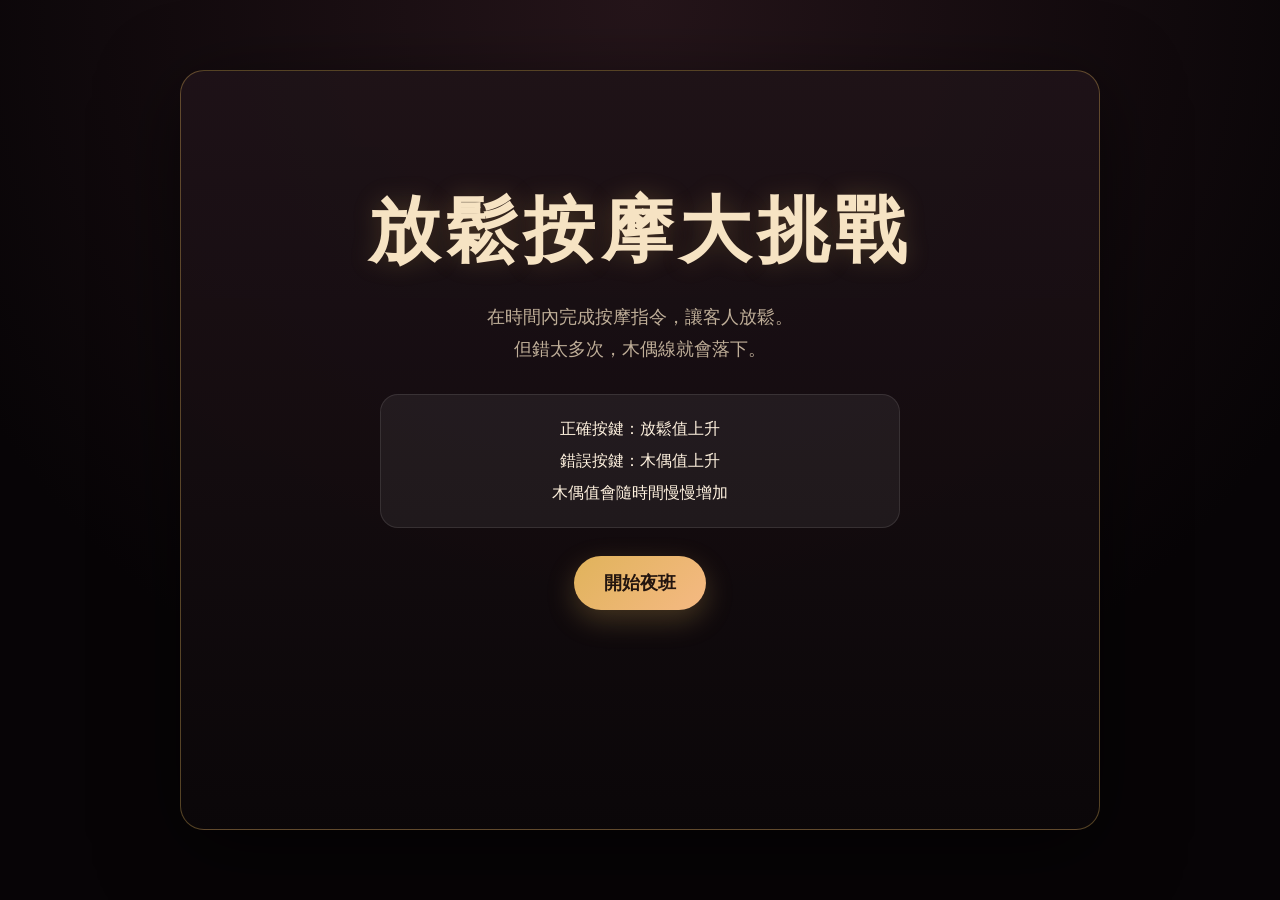
<file: demo0428/index.html>
<!doctype html>
<html lang="zh-Hant">
<head>
  <meta charset="utf-8" />
  <meta name="viewport" content="width=device-width, initial-scale=1" />
  <title>放鬆按摩大挑戰 Demo v2</title>
  <link rel="stylesheet" href="style.css" />
</head>
<body>
  <main id="app" class="app">
    <section id="startScreen" class="screen active start-screen">
      <div class="logo">放鬆按摩大挑戰</div>
      <p class="tagline">在時間內完成按摩指令，讓客人放鬆。<br>但錯太多次，木偶線就會落下。</p>
      <div class="rules-card">
        <div>正確按鍵：放鬆值上升</div>
        <div>錯誤按鍵：木偶值上升</div>
        <div>木偶值會隨時間慢慢增加</div>
      </div>
      <button id="startBtn" class="primary-btn">開始夜班</button>
    </section>

    <section id="setupScreen" class="screen setup-screen">
      <div class="topline">客人資料</div>
      <div class="client-card">
        <img id="setupClientImage" src="assets/client_normal.svg" alt="客人狀態" />
        <div>
          <h1 id="clientName">疲憊上班族</h1>
          <p id="clientRequest">「肩頸很緊，想放鬆一下。」</p>
          <p id="clientHint" class="hint">提示：先選一種精油。</p>
        </div>
      </div>

      <div class="choice-title">選擇本次按摩精油</div>
      <div class="oil-options">
        <button class="oil-btn" data-oil="soft">
          <strong>舒緩精油</strong>
          <span>較安全，放鬆速度較慢</span>
        </button>
        <button class="oil-btn" data-oil="strong">
          <strong>深層精油</strong>
          <span>放鬆較快，但錯誤懲罰較高</span>
        </button>
      </div>
    </section>

    <section id="gameScreen" class="screen game-screen">
      <div id="roomLayer" class="room-layer">
        <img id="roomImage" class="room-image" src="assets/room.png" alt="按摩治療室" />
        <div id="darkOverlay" class="dark-overlay"></div>
        <img id="clientImage" class="client-image" src="assets/client_normal.svg" alt="客人" />
      </div>

      <header class="hud">
        <div class="hud-item"><span>時間</span><strong id="timerText">30</strong></div>
        <div class="meter-block">
          <span>放鬆值</span>
          <div class="bar"><div id="relaxBar" class="bar-fill relax"></div></div>
        </div>
        <div class="meter-block">
          <span>木偶值</span>
          <div class="bar"><div id="puppetBar" class="bar-fill puppet"></div></div>
        </div>
      </header>

      <div class="caption-box">
        <div id="stateLabel" class="state-label">NEUTRAL</div>
        <p id="captionText">客人看起來有點緊張，正在等你開始。</p>
      </div>

      <div class="sequence-panel">
        <div class="sequence-title">按摩方向</div>
        <div id="sequenceDisplay" class="sequence-display"></div>
        <div id="feedbackText" class="feedback-text">依照順序按下方向鍵</div>
      </div>

      <div class="touch-controls" aria-label="手機操作按鈕">
        <button data-key="ArrowUp">↑</button>
        <button data-key="ArrowLeft">←</button>
        <button data-key="ArrowDown">↓</button>
        <button data-key="ArrowRight">→</button>
      </div>
    </section>

    <section id="endScreen" class="screen end-screen">
      <img id="endImage" src="assets/client_relaxed.svg" alt="結局圖" />
      <h1 id="endTitle">挑戰成功</h1>
      <p id="endMessage">客人終於放鬆下來，這次夜班安全結束。</p>
      <div id="endStats" class="end-stats"></div>
      <button id="restartBtn" class="primary-btn">再玩一次</button>
    </section>
  </main>

  <script src="game.js"></script>
</body>
</html>
</file>
<file: demo0428/style.css>
:root {
  --bg: #0b0709;
  --panel: rgba(20, 13, 17, 0.86);
  --paper: #f6e3c3;
  --gold: #e0b35b;
  --soft: #f5b983;
  --danger: #d64c4c;
  --relax: #8fd6b0;
  --text: #fff2df;
  --muted: #bfae98;
}

* { box-sizing: border-box; }
html, body { height: 100%; }
body {
  margin: 0;
  font-family: -apple-system, BlinkMacSystemFont, "Noto Sans TC", "PingFang TC", "Microsoft JhengHei", sans-serif;
  color: var(--text);
  background: radial-gradient(circle at top, #25151a, #070406 70%);
}

.app {
  min-height: 100vh;
  display: grid;
  place-items: center;
  padding: 18px;
}

.screen {
  display: none;
  width: min(920px, 100%);
  min-height: min(760px, 94vh);
  border: 1px solid rgba(224, 179, 91, 0.35);
  border-radius: 24px;
  background: linear-gradient(180deg, rgba(31,19,24,.92), rgba(11,7,9,.94));
  box-shadow: 0 20px 80px rgba(0,0,0,.55);
  overflow: hidden;
  position: relative;
}
.screen.active { display: block; }

.start-screen, .setup-screen, .end-screen {
  padding: 42px;
  text-align: center;
}
.logo {
  margin-top: 70px;
  font-size: clamp(36px, 7vw, 72px);
  font-weight: 900;
  letter-spacing: .08em;
  color: var(--paper);
  text-shadow: 0 0 24px rgba(224, 179, 91, .22);
}
.tagline {
  margin: 22px auto;
  max-width: 620px;
  color: var(--muted);
  line-height: 1.8;
  font-size: 18px;
}
.rules-card {
  margin: 28px auto;
  max-width: 520px;
  padding: 18px 22px;
  border-radius: 18px;
  background: rgba(255,255,255,.06);
  border: 1px solid rgba(255,255,255,.1);
  line-height: 2;
}
.primary-btn, .oil-btn {
  cursor: pointer;
  border: 0;
  border-radius: 999px;
  padding: 15px 30px;
  font-size: 18px;
  font-weight: 800;
  color: #23150f;
  background: linear-gradient(135deg, var(--gold), var(--soft));
  box-shadow: 0 10px 28px rgba(224,179,91,.25);
}
.primary-btn:hover, .oil-btn:hover { transform: translateY(-1px); }

.topline {
  color: var(--gold);
  letter-spacing: .18em;
  font-size: 13px;
  margin-bottom: 22px;
}
.client-card {
  display: grid;
  grid-template-columns: 180px 1fr;
  gap: 24px;
  text-align: left;
  max-width: 720px;
  margin: 18px auto 30px;
  align-items: center;
  padding: 22px;
  background: rgba(255,255,255,.06);
  border: 1px solid rgba(255,255,255,.1);
  border-radius: 22px;
}
.client-card img { width: 160px; height: 160px; object-fit: contain; }
.client-card h1 { margin: 0 0 10px; font-size: 34px; }
.client-card p { line-height: 1.7; color: var(--paper); }
.hint { color: var(--muted) !important; }
.choice-title { margin: 24px 0 16px; color: var(--gold); font-weight: 800; }
.oil-options {
  display: grid;
  grid-template-columns: 1fr 1fr;
  gap: 18px;
  max-width: 720px;
  margin: 0 auto;
}
.oil-btn {
  border-radius: 18px;
  display: grid;
  gap: 8px;
  text-align: left;
  padding: 22px;
}
.oil-btn span { color: rgba(35,21,15,.75); font-size: 14px; }

.game-screen { padding: 0; }
.room-layer {
  height: 430px;
  position: relative;
  overflow: hidden;
  background: #130b0e;
}
.room-image {
  position: absolute;
  inset: 0;
  width: 100%;
  height: 100%;
  object-fit: cover;
  filter: saturate(.9) brightness(.86);
}
.dark-overlay {
  position: absolute;
  inset: 0;
  background: radial-gradient(circle at 50% 55%, rgba(0,0,0,0), rgba(0,0,0,.70));
  opacity: 0;
  pointer-events: none;
  transition: opacity .35s ease;
}
.client-image {
  position: absolute;
  left: 50%;
  bottom: 10px;
  width: min(330px, 48vw);
  transform: translateX(-50%);
  filter: drop-shadow(0 28px 35px rgba(0,0,0,.55));
  transition: filter .25s ease, transform .25s ease;
}
.client-image.relaxing { animation: breathe 2.2s infinite ease-in-out; }
.client-image.tense { animation: shake .22s ease-in-out; }
.client-image.puppet { animation: glitch .6s infinite steps(2); filter: contrast(1.6) brightness(.78) drop-shadow(0 0 22px rgba(214,76,76,.8)); }

.hud {
  display: grid;
  grid-template-columns: 110px 1fr 1fr;
  gap: 14px;
  padding: 16px;
  background: rgba(0,0,0,.38);
  border-top: 1px solid rgba(255,255,255,.08);
  border-bottom: 1px solid rgba(255,255,255,.08);
}
.hud-item, .meter-block {
  padding: 12px;
  border-radius: 14px;
  background: rgba(255,255,255,.06);
}
.hud-item span, .meter-block span { display: block; color: var(--muted); font-size: 12px; margin-bottom: 8px; }
.hud-item strong { font-size: 30px; color: var(--paper); }
.bar { height: 16px; border-radius: 999px; background: rgba(255,255,255,.12); overflow: hidden; }
.bar-fill { height: 100%; width: 0%; transition: width .18s linear; }
.bar-fill.relax { background: linear-gradient(90deg, #4da878, var(--relax)); }
.bar-fill.puppet { background: linear-gradient(90deg, #783030, var(--danger)); }

.caption-box {
  margin: 16px 16px 0;
  padding: 14px 18px;
  border-radius: 16px;
  background: rgba(255,255,255,.07);
  border: 1px solid rgba(255,255,255,.09);
}
.state-label { font-size: 12px; letter-spacing: .16em; color: var(--gold); }
.caption-box p { margin: 8px 0 0; font-size: 18px; line-height: 1.5; }

.sequence-panel { text-align: center; padding: 16px; }
.sequence-title { color: var(--muted); margin-bottom: 8px; }
.sequence-display { display: flex; justify-content: center; gap: 10px; min-height: 56px; }
.arrow {
  width: 52px;
  height: 52px;
  display: grid;
  place-items: center;
  border-radius: 14px;
  background: rgba(255,255,255,.1);
  border: 1px solid rgba(255,255,255,.16);
  font-size: 28px;
  font-weight: 900;
}
.arrow.done { background: rgba(143, 214, 176, .25); border-color: rgba(143,214,176,.55); }
.arrow.current { outline: 2px solid var(--gold); box-shadow: 0 0 18px rgba(224,179,91,.24); }
.feedback-text { min-height: 28px; font-weight: 800; color: var(--paper); margin-top: 8px; }
.feedback-text.good { color: var(--relax); }
.feedback-text.bad { color: var(--danger); }

.touch-controls {
  display: flex;
  gap: 10px;
  justify-content: center;
  padding-bottom: 18px;
}
.touch-controls button {
  width: 54px;
  height: 46px;
  border: 0;
  border-radius: 12px;
  font-size: 24px;
  font-weight: 900;
  color: var(--paper);
  background: rgba(255,255,255,.12);
}

.end-screen img { margin-top: 30px; width: 240px; height: 240px; object-fit: contain; }
.end-screen h1 { font-size: 44px; margin: 18px 0 8px; }
.end-screen p { color: var(--muted); font-size: 18px; line-height: 1.7; }
.end-stats { margin: 20px auto 28px; max-width: 420px; padding: 16px; border-radius: 14px; background: rgba(255,255,255,.07); }

.panic .room-layer { animation: roomPulse 1.1s infinite alternate; }
.panic .dark-overlay { opacity: .66; }
.warning .dark-overlay { opacity: .34; }

@keyframes breathe {
  0%, 100% { transform: translateX(-50%) scale(1); }
  50% { transform: translateX(-50%) scale(1.025); }
}
@keyframes shake {
  0%, 100% { transform: translateX(-50%); }
  25% { transform: translateX(calc(-50% - 8px)); }
  75% { transform: translateX(calc(-50% + 8px)); }
}
@keyframes glitch {
  0%,100% { transform: translateX(-50%) skew(0); }
  50% { transform: translateX(calc(-50% + 6px)) skew(2deg); }
}
@keyframes roomPulse {
  from { filter: brightness(1); }
  to { filter: brightness(.76) contrast(1.08); }
}

@media (max-width: 640px) {
  .screen { min-height: 94vh; }
  .start-screen, .setup-screen, .end-screen { padding: 24px; }
  .client-card { grid-template-columns: 1fr; text-align: center; }
  .client-card img { margin: 0 auto; }
  .oil-options { grid-template-columns: 1fr; }
  .hud { grid-template-columns: 1fr; }
  .room-layer { height: 330px; }
  .caption-box p { font-size: 16px; }
  .arrow { width: 46px; height: 46px; }
}
</file>
